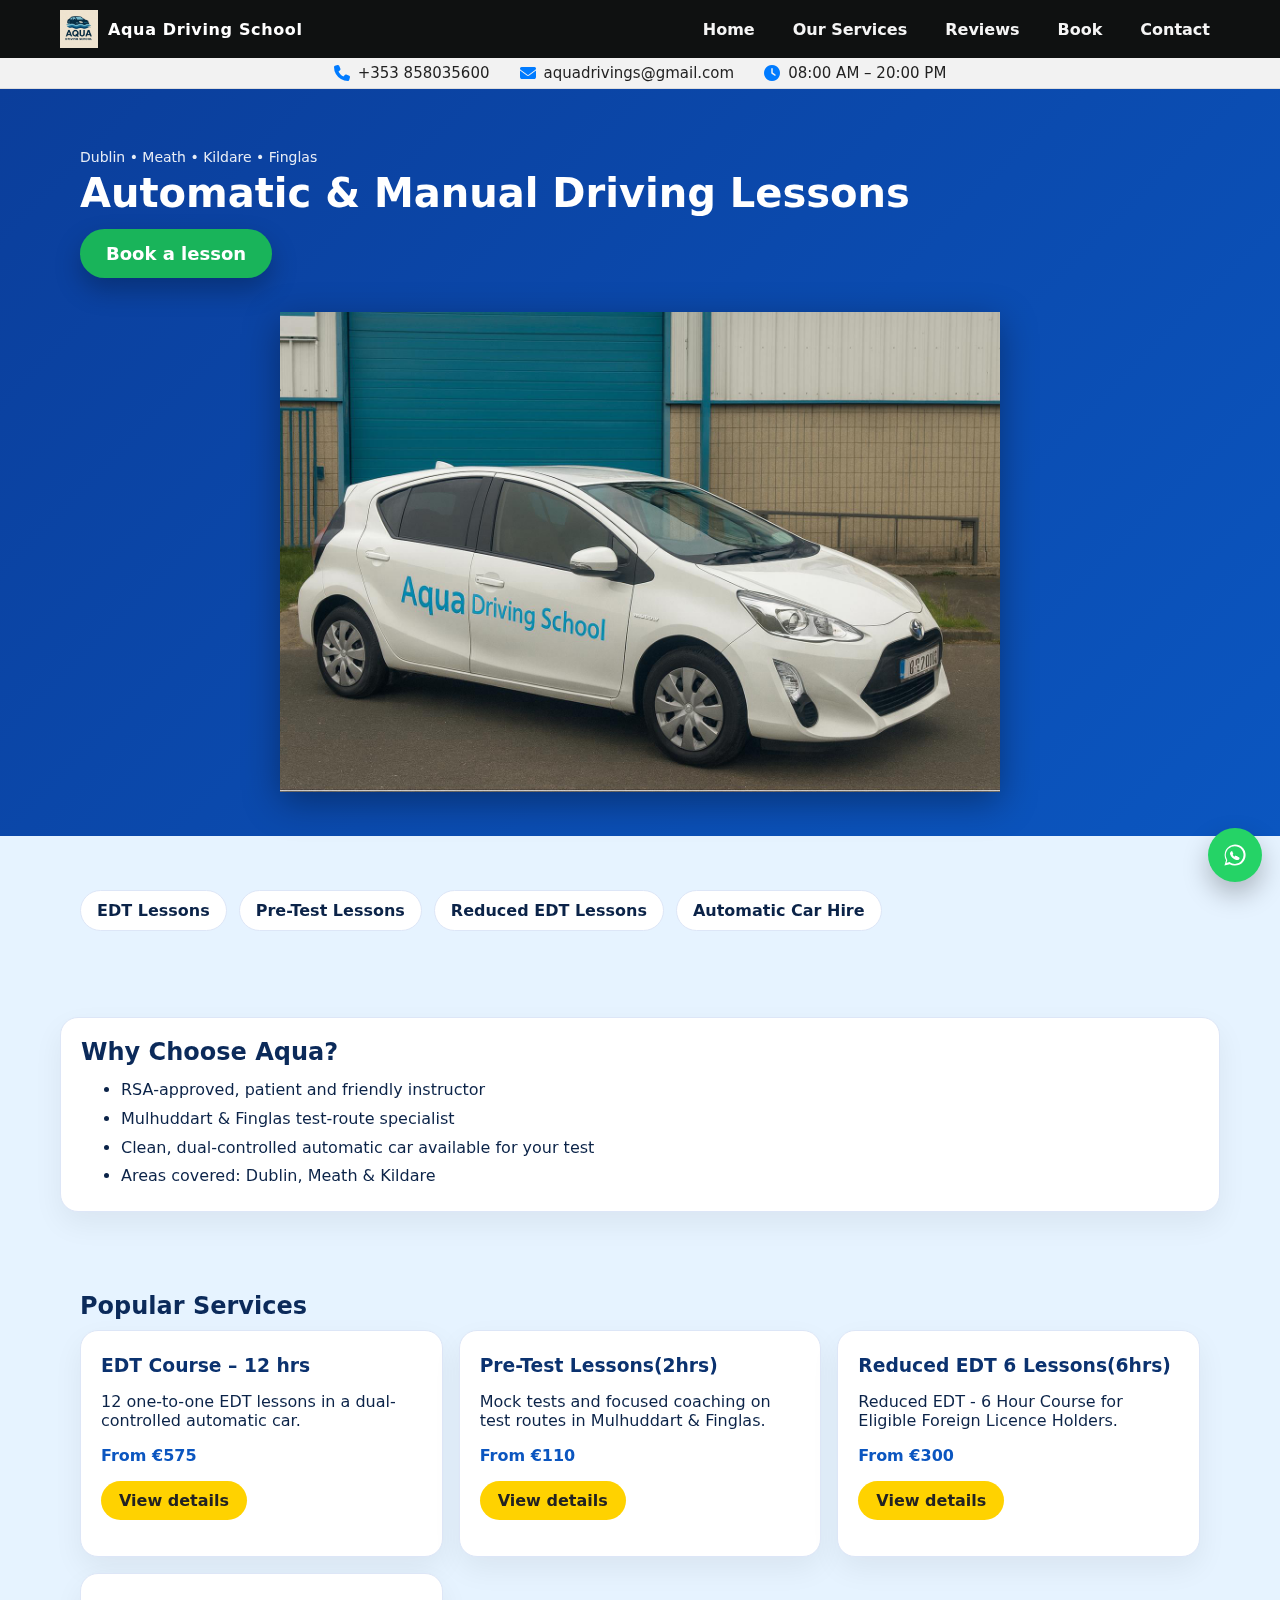
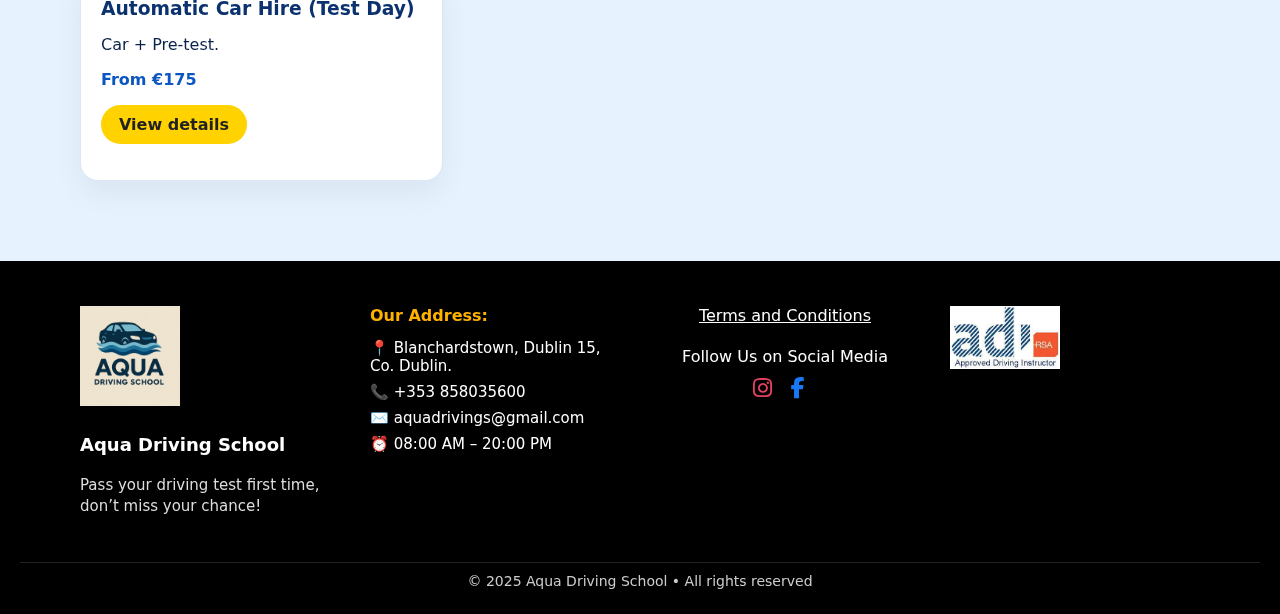
<file: index.html>
<!doctype html>
<html lang="en">
<head>
  <meta charset="utf-8">
  <meta name="viewport" content="width=device-width,initial-scale=1">
  <title>Aqua Driving School | Dublin, Finglas, Meath & Kildare</title>
  <meta name="description" content="EDT, Pre-Test and Automatic Car Hire. Areas covered: Dublin, Meath & Kildare. WhatsApp 085 803 5600.">
  <link rel="stylesheet" href="styles.css">
  <link rel="stylesheet" href="https://cdnjs.cloudflare.com/ajax/libs/font-awesome/6.5.0/css/all.min.css">
</head>
<body>

<header class="site-header">
  <div class="container navbar">
    <a class="brand" href="index.html">
      <img src="logo.png" alt="Aqua logo">
      <span>Aqua Driving School</span>
    </a>

    <!-- ✅ FIXED MENU BUTTON (removed onclick) -->
    <button class="menu-btn" type="button" aria-label="Open menu" aria-expanded="false">
      Menu ☰
    </button>

    <nav class="nav" aria-label="Main navigation">
      <a href="index.html">Home</a>
      <a href="services.html">Our Services</a>
      <a href="reviews.html">Reviews</a>
      <a href="book.html">Book</a>
      <a href="contact.html">Contact</a>
    </nav>
  </div>
</header>

<!-- ✅ CONTACT INFO BAR (add here, under header) -->
<div class="top-contact-bar">
  <div class="container contact-bar-content">
    <div class="contact-item">
      <i class="fa-solid fa-phone"></i>
      <a href="tel:+353834888036">+353 858035600</a>
    </div>
    <div class="contact-item">
      <i class="fa-solid fa-envelope"></i>
      <a href="mailto:info@how2drive.ie">aquadrivings@gmail.com</a>
    </div>
    <div class="contact-item">
      <i class="fa-solid fa-clock"></i>
      <span>08:00 AM – 20:00 PM</span>
    </div>
  </div>
</div>

<section class="hero">
  <div class="container hero-main">
    <div class="hero-text">
      <div class="hero-tag">Dublin • Meath • Kildare • Finglas</div>
      <h1>Automatic & Manual Driving Lessons</h1>

      <div class="hero-actions">
        <a class="btn-book-big" href="book.html">Book a lesson</a>
      </div>
    </div>
    <div class="hero-car">
      <img src="car-hero.png" alt="Aqua automatic car">
    </div>
  </div>
</section>

<section class="section">
  <div class="container">
    <div class="chips">
      <a class="chip" href="services.html#edt">EDT Lessons</a>
      <a class="chip" href="services.html#pretest">Pre-Test Lessons</a>
      <a class="chip" href="services.html#carhire">Reduced EDT Lessons</a>
      <a class="chip" href="services.html#carhire">Automatic Car Hire</a>
    </div>
  </div>
</section>

<section class="section">
  <div class="container card">
    <h2>Why Choose Aqua?</h2>
    <ul class="list">
      <li>RSA-approved, patient and friendly instructor</li>
      <li>Mulhuddart & Finglas test-route specialist</li>
      <li>Clean, dual-controlled automatic car available for your test</li>
      <li>Areas covered: Dublin, Meath & Kildare</li>
    </ul>
  </div>
</section>

<section class="section">
  <div class="container">
    <h2>Popular Services</h2>
    <div class="cards">
      <div class="card" id="home-edt">
        <h3>EDT Course – 12 hrs</h3>
        <p>12 one-to-one EDT lessons in a dual-controlled automatic car.</p>
        <p class="price">From €575</p>
        <p><a class="btn-yellow" href="services.html#edt">View details</a></p>
      </div>

      <div class="card">
        <h3>Pre-Test Lessons(2hrs)</h3>
        <p>Mock tests and focused coaching on test routes in Mulhuddart & Finglas.</p>
        <p class="price">From €110</p>
        <p><a class="btn-yellow" href="services.html#pretest">View details</a></p>
      </div>

      <div class="card">
        <h3>Reduced EDT 6 Lessons(6hrs)</h3>
        <p>Reduced EDT - 6 Hour Course for Eligible Foreign Licence Holders.</p>
        <p class="price">From €300</p>
        <p><a class="btn-yellow" href="services.html#pretest">View details</a></p>
      </div>

      <div class="card">
        <h3>Automatic Car Hire (Test Day)</h3>
        <p>Car + Pre-test.</p>
        <p class="price">From €175</p>
        <p><a class="btn-yellow" href="services.html#carhire">View details</a></p>
      </div>
    </div>
  </div>
</section>

<!-- ✅ FIXED MENU SCRIPT (more reliable on mobile) -->
<script>
  const btn = document.querySelector('.menu-btn');
  const nav = document.querySelector('.nav');

  if (btn && nav) {
    btn.addEventListener('click', () => {
      nav.classList.toggle('show');
      btn.setAttribute('aria-expanded', nav.classList.contains('show') ? 'true' : 'false');
    });

    // close menu after clicking a link (mobile friendly)
    nav.querySelectorAll('a').forEach(a => {
      a.addEventListener('click', () => {
        nav.classList.remove('show');
        btn.setAttribute('aria-expanded', 'false');
      });
    });
  }
</script>

<!-- FOOTER -->
<footer class="site-footer">
  <div class="container footer-columns">

    <div class="footer-column footer-left">
      <img src="logo.png" alt="Aqua Driving School" class="footer-logo">
      <p class="footer-school">Aqua Driving School</p>
      <p class="footer-tagline">Pass your driving test first time,<br>don’t miss your chance!</p>
    </div>

    <div class="footer-column footer-address">
      <h4>Our Address:</h4>
      <p>📍 Blanchardstown, Dublin 15, Co. Dublin.</p>
      <p>📞 +353 858035600</p>
      <p>✉️ aquadrivings@gmail.com</p>
      <p>⏰ 08:00 AM – 20:00 PM</p>
    </div>

    <div class="footer-column footer-terms">
      <a href="terms.html" class="footer-link">Terms and Conditions</a>
      <p class="social-title">Follow Us on Social Media</p>
      <div class="footer-social">
        <a href="https://www.instagram.com/aquadrivingschoolireland?igsh=YjZhMmlreXR5eGl6" target="_blank" rel="noopener">
          <i class="fa-brands fa-instagram"></i>
        </a>
        <a href="https://www.facebook.com" target="_blank" rel="noopener">
          <i class="fa-brands fa-facebook-f"></i>
        </a>
      </div>
    </div>

    <div class="footer-column footer-rsa">
      <img src="rsa-logo.png" alt="ADI / RSA Approved" class="footer-rsa-logo">
    </div>

  </div>

  <div class="footer-bottom">
    © 2025 Aqua Driving School • All rights reserved
  </div>
</footer>
<a class="whatsapp"
   href="https://wa.me/353858035600?text=Hi%20Aqua%20Driving%20School%2C%20I%27d%20like%20to%20book%20a%20lesson">
  <svg viewBox="0 0 32 32">
    <path d="M19.1 17.7c-.3-.2-1.7-.8-1.9-.9-.3-.1-.5-.2-.7.2s-.8.9-1 .9-.5 0-1-.5-1-1.1-1.1-1.3-.2-.5 0-.7.3-.4.4-.6c.1-.2.1-.3 0-.5s-.7-1.7-.9-2.3-.5-.5-.7-.5h-.6c-.2 0-.5.1-.8.4s-1 1-1 2.4 1 2.7 1.2 2.9c.1.2 2 3.1 4.9 4.3.7.3 1.3.5 1.7.6.7.2 1.3.2 1.8.1.6-.1 1.7-.7 2-1.3.2-.6.2-1.2.2-1.3s-.2-.2-.5-.4zM16 3a13 13 0 0 0-11 19.6L3 29l6.6-1.7A13 13 0 1 0 16 3zm0 24c-2.3 0-4.5-.7-6.3-2l-.5-.3-3.7 1 1-3.6-.4-.6A10.9 10.9 0 1 1 16 27z"/>
  </svg>
</a>

</body>
</html>
</file>
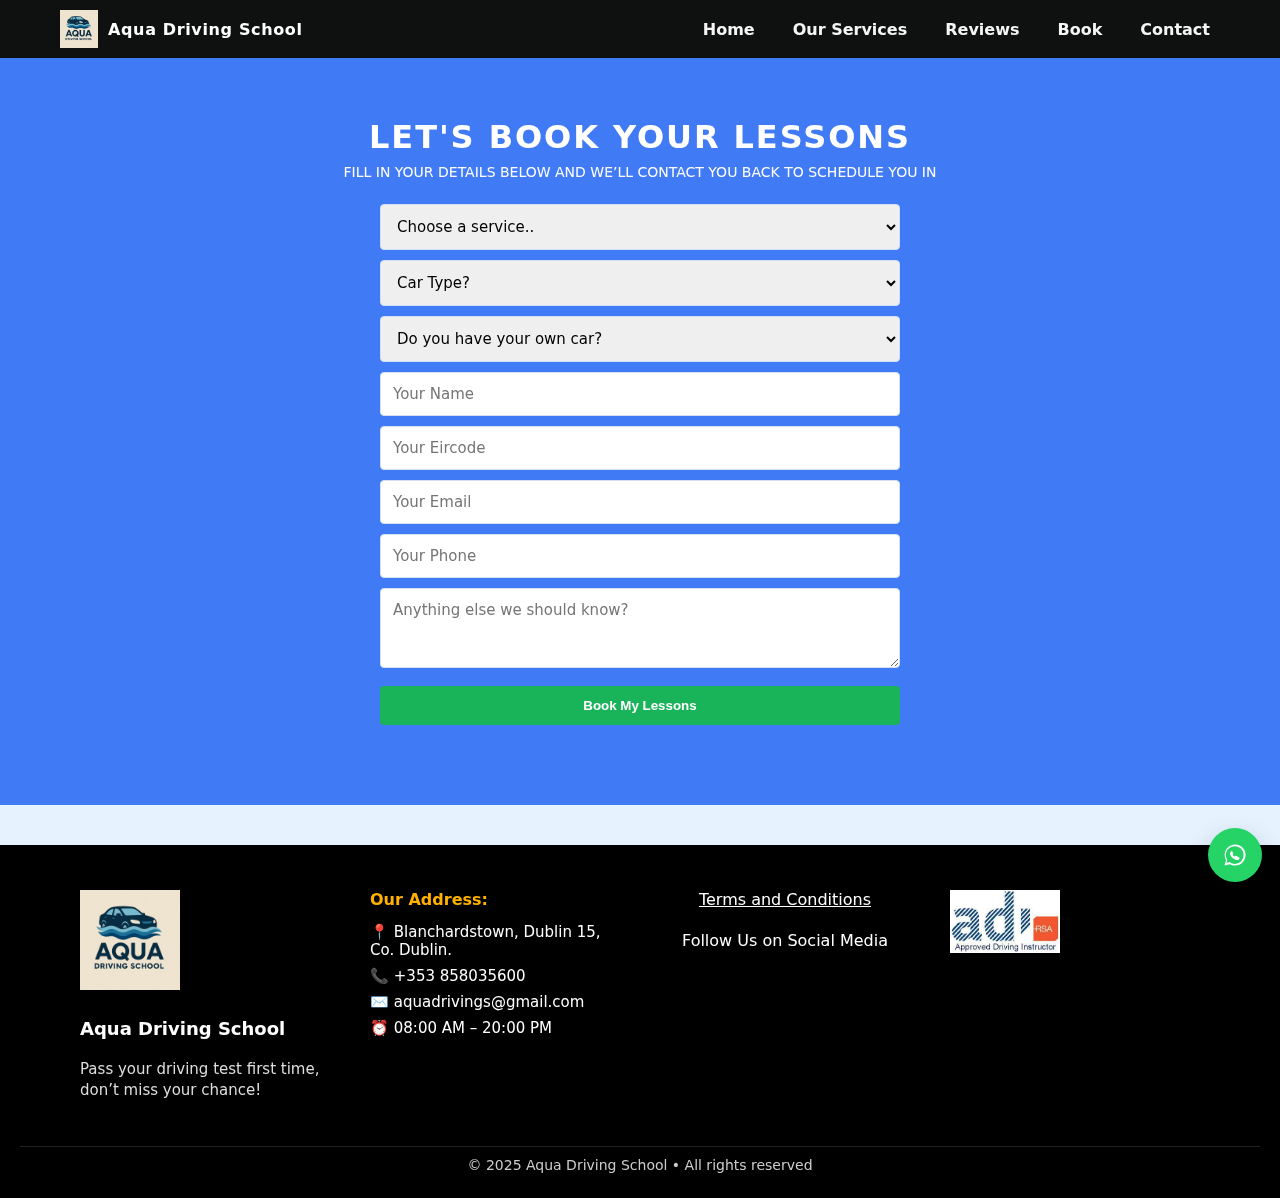
<file: book.html>
<!doctype html>
<html lang="en">
<head>
  <meta charset="utf-8">
  <meta name="viewport" content="width=device-width,initial-scale=1">
  <title>Book Your Lessons | Aqua Driving School</title>
  <link rel="stylesheet" href="styles.css">
</head>
<body>

<header class="site-header">
  <div class="container navbar">
    <a class="brand" href="index.html">
      <img src="logo.png" alt="Aqua logo">
      <span>Aqua Driving School</span>
    </a>

    <!-- ✅ Clean button (NO inline onclick) -->
    <button class="menu-btn">Menu ☰</button>

    <nav class="nav">
      <a href="index.html">Home</a>
      <a href="services.html">Our Services</a>
      <a href="reviews.html">Reviews</a>
      <a href="book.html">Book</a>
      <a href="contact.html">Contact</a>
    </nav>
  </div>
</header>

<section class="book-orange">
  <div class="container">
    <h1>LET'S BOOK YOUR LESSONS</h1>
    <p class="book-subtitle">
      FILL IN YOUR DETAILS BELOW AND WE’LL CONTACT YOU BACK TO SCHEDULE YOU IN
    </p>

    <div class="book-form-wrapper">

      <!-- ✅ Formspree connected -->
      <form action="https://formspree.io/f/xykkywaa" method="POST">
        <input type="hidden" name="_redirect" value="https://aquadrivingschool.ie/thank-you.html">

        <label>
          <select name="service" required>
            <option value="">Choose a service..</option>
            <option>EDT Lessons</option>
            <option>Pre-Test Lessons</option>
            <option>Automatic Car Hire for Test</option>
            <option>Refresher Lessons</option>
            <option>Other Service</option>
          </select>
        </label>

        <label>
          <select name="car_type">
            <option value="">Car Type?</option>
            <option>Automatic Car</option>
            <option>Manual Car</option>
            <option>Own Car</option>
          </select>
        </label>

        <label>
          <select name="own_car">
            <option value="">Do you have your own car?</option>
            <option>No</option>
            <option>Yes</option>
          </select>
        </label>

        <label>
          <input type="text" name="name" placeholder="Your Name" required>
        </label>

        <label>
          <input type="text" name="eircode" placeholder="Your Eircode">
        </label>

        <label>
          <input type="email" name="email" placeholder="Your Email" required>
        </label>

        <label>
          <input type="text" name="phone" placeholder="Your Phone" required>
        </label>

        <label>
          <textarea name="message" rows="3" placeholder="Anything else we should know?"></textarea>
        </label>

        <button type="submit" class="book-submit">
          Book My Lessons
        </button>
      </form>

    </div>
  </div>
</section>

<!-- ✅ Mobile menu script -->
<script>
  const btn = document.querySelector('.menu-btn');
  const nav = document.querySelector('.nav');

  if (btn && nav) {
    btn.addEventListener('click', () => {
      nav.classList.toggle('show');
    });
  }
</script>

<!-- FOOTER -->
<footer class="site-footer">
  <div class="container footer-columns">

    <div class="footer-column footer-left">
      <img src="logo.png" alt="Aqua Driving School" class="footer-logo">
      <p class="footer-school">Aqua Driving School</p>
      <p class="footer-tagline">
        Pass your driving test first time,<br>don’t miss your chance!
      </p>
    </div>

    <div class="footer-column footer-address">
      <h4>Our Address:</h4>
      <p>📍 Blanchardstown, Dublin 15, Co. Dublin.</p>
      <p>📞 +353 858035600</p>
      <p>✉️ aquadrivings@gmail.com</p>
      <p>⏰ 08:00 AM – 20:00 PM</p>
    </div>

    <div class="footer-column footer-terms">
      <a href="terms.html" class="footer-link">Terms and Conditions</a>
      <p class="social-title">Follow Us on Social Media</p>
      <div class="footer-social">
        <a href="https://www.instagram.com/aquadrivingschoolireland?igsh=YjZhMmlreXR5eGl6" target="_blank">
          <i class="fa-brands fa-instagram"></i>
        </a>
        <a href="https://www.facebook.com" target="_blank">
          <i class="fa-brands fa-facebook-f"></i>
        </a>
      </div>
    </div>

    <div class="footer-column footer-rsa">
      <img src="rsa-logo.png" alt="ADI / RSA Approved" class="footer-rsa-logo">
    </div>

  </div>

  <div class="footer-bottom">
    © 2025 Aqua Driving School • All rights reserved
  </div>
</footer>

<!-- WhatsApp Floating Button -->
<a class="whatsapp"
   href="https://wa.me/353858035600?text=Hi%20Aqua%20Driving%20School%2C%20I%27d%20like%20to%20book%20a%20lesson">
  <svg viewBox="0 0 32 32">
    <path d="M19.1 17.7c-.3-.2-1.7-.8-1.9-.9-.3-.1-.5-.2-.7.2s-.8.9-1 .9-.5 0-1-.5-1-1.1-1.1-1.3-.2-.5 0-.7.3-.4.4-.6c.1-.2.1-.3 0-.5s-.7-1.7-.9-2.3-.5-.5-.7-.5h-.6c-.2 0-.5.1-.8.4s-1 1-1 2.4 1 2.7 1.2 2.9c.1.2 2 3.1 4.9 4.3.7.3 1.3.5 1.7.6.7.2 1.3.2 1.8.1.6-.1 1.7-.7 2-1.3.2-.6.2-1.2.2-1.3s-.2-.2-.5-.4zM16 3a13 13 0 0 0-11 19.6L3 29l6.6-1.7A13 13 0 1 0 16 3zm0 24c-2.3 0-4.5-.7-6.3-2l-.5-.3-3.7 1 1-3.6-.4-.6A10.9 10.9 0 1 1 16 27z"/>
  </svg>
</a>

</body>
</html>
</file>
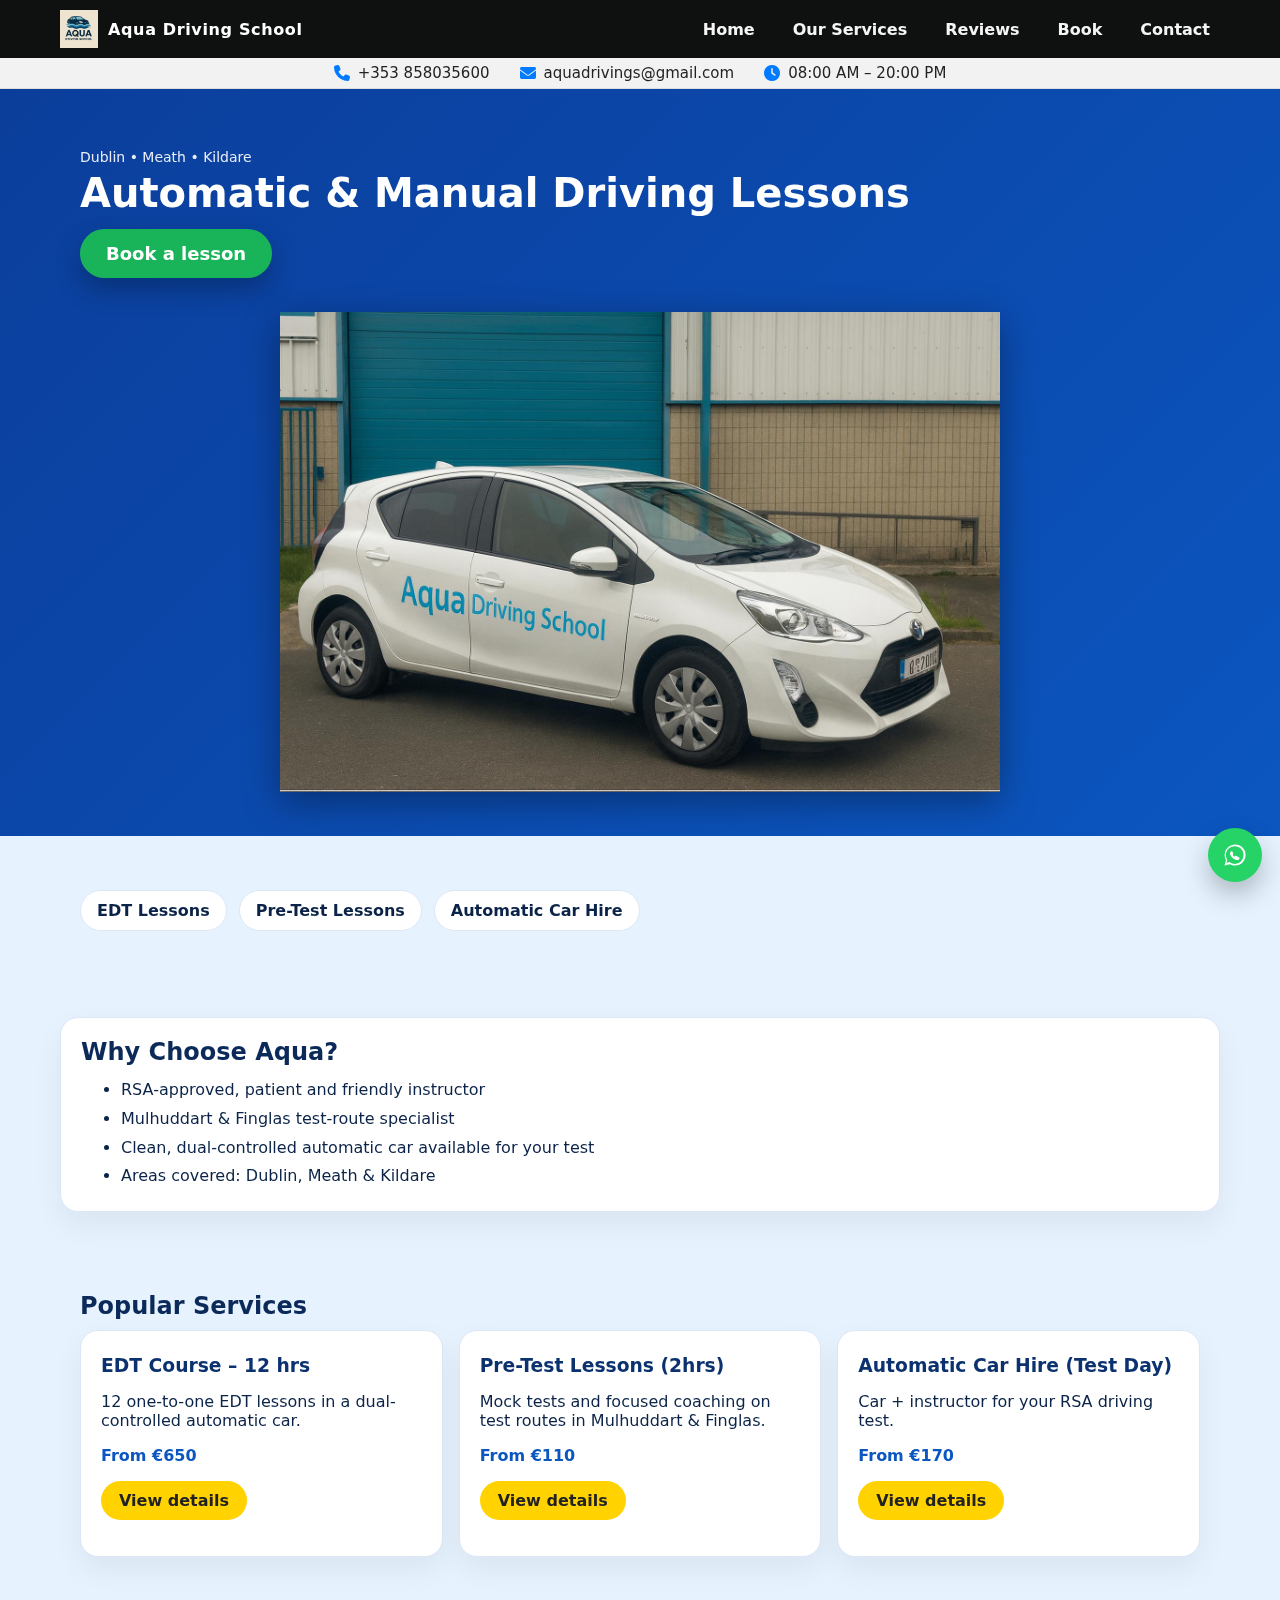
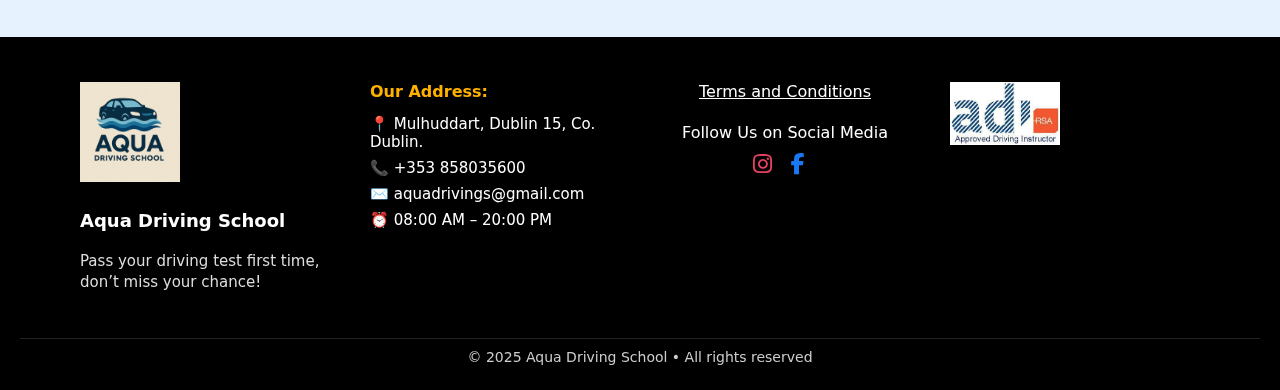
<file: contact.html>
<!doctype html>
<html lang="en">
<head>
  <meta charset="utf-8">
  <meta name="viewport" content="width=device-width,initial-scale=1">
  <title>Aqua Driving School | Dublin, Meath & Kildare</title>
  <meta name="description" content="EDT, Pre-Test and Automatic Car Hire. Areas covered: Dublin, Meath & Kildare. WhatsApp 085 803 5600.">
  <link rel="stylesheet" href="styles.css">
  <link rel="stylesheet" href="https://cdnjs.cloudflare.com/ajax/libs/font-awesome/6.5.0/css/all.min.css">
</head>
<body>

<!-- HEADER -->
<header class="site-header">
  <div class="container navbar">
    <a class="brand" href="index.html">
      <img src="logo.png" alt="Aqua logo">
      <span>Aqua Driving School</span>
    </a>

    <!-- ✅ FIXED MENU BUTTON -->
    <button class="menu-btn" type="button">Menu ☰</button>

    <nav class="nav">
      <a href="index.html">Home</a>
      <a href="services.html">Our Services</a>
      <a href="reviews.html">Reviews</a>
      <a href="book.html">Book</a>
      <a href="contact.html">Contact</a>
    </nav>
  </div>
</header>

<!-- CONTACT INFO BAR -->
<div class="top-contact-bar">
  <div class="container contact-bar-content">
    <div class="contact-item">
      <i class="fa-solid fa-phone"></i>
      <a href="tel:+353858035600">+353 858035600</a>
    </div>
    <div class="contact-item">
      <i class="fa-solid fa-envelope"></i>
      <a href="mailto:aquadrivings@gmail.com">aquadrivings@gmail.com</a>
    </div>
    <div class="contact-item">
      <i class="fa-solid fa-clock"></i>
      <span>08:00 AM – 20:00 PM</span>
    </div>
  </div>
</div>

<!-- HERO -->
<section class="hero">
  <div class="container hero-main">
    <div class="hero-text">
      <div class="hero-tag">Dublin • Meath • Kildare</div>
      <h1>Automatic & Manual Driving Lessons</h1>

      <div class="hero-actions">
        <a class="btn-book-big" href="book.html">Book a lesson</a>
      </div>
    </div>

    <div class="hero-car">
      <img src="car-hero.png" alt="Aqua automatic car">
    </div>
  </div>
</section>

<!-- QUICK LINKS -->
<section class="section">
  <div class="container">
    <div class="chips">
      <a class="chip" href="services.html#edt">EDT Lessons</a>
      <a class="chip" href="services.html#pretest">Pre-Test Lessons</a>
      <a class="chip" href="services.html#carhire">Automatic Car Hire</a>
    </div>
  </div>
</section>

<!-- WHY CHOOSE -->
<section class="section">
  <div class="container card">
    <h2>Why Choose Aqua?</h2>
    <ul class="list">
      <li>RSA-approved, patient and friendly instructor</li>
      <li>Mulhuddart & Finglas test-route specialist</li>
      <li>Clean, dual-controlled automatic car available for your test</li>
      <li>Areas covered: Dublin, Meath & Kildare</li>
    </ul>
  </div>
</section>

<!-- POPULAR SERVICES -->
<section class="section">
  <div class="container">
    <h2>Popular Services</h2>
    <div class="cards">

      <div class="card" id="home-edt">
        <h3>EDT Course – 12 hrs</h3>
        <p>12 one-to-one EDT lessons in a dual-controlled automatic car.</p>
        <p class="price">From €650</p>
        <p><a class="btn-yellow" href="services.html#edt">View details</a></p>
      </div>

      <div class="card">
        <h3>Pre-Test Lessons (2hrs)</h3>
        <p>Mock tests and focused coaching on test routes in Mulhuddart & Finglas.</p>
        <p class="price">From €110</p>
        <p><a class="btn-yellow" href="services.html#pretest">View details</a></p>
      </div>

      <div class="card">
        <h3>Automatic Car Hire (Test Day)</h3>
        <p>Car + instructor for your RSA driving test.</p>
        <p class="price">From €170</p>
        <p><a class="btn-yellow" href="services.html#carhire">View details</a></p>
      </div>

    </div>
  </div>
</section>

<!-- ✅ FIXED SCRIPT -->
<script>
  const btn = document.querySelector('.menu-btn');
  const nav = document.querySelector('.nav');

  if (btn && nav) {
    btn.addEventListener('click', () => {
      nav.classList.toggle('show');
    });
  }
</script>

<!-- FOOTER -->
<footer class="site-footer">
  <div class="container footer-columns">

    <div class="footer-column footer-left">
      <img src="logo.png" alt="Aqua Driving School" class="footer-logo">
      <p class="footer-school">Aqua Driving School</p>
      <p class="footer-tagline">Pass your driving test first time,<br>don’t miss your chance!</p>
    </div>

    <div class="footer-column footer-address">
      <h4>Our Address:</h4>
      <p>📍 Mulhuddart, Dublin 15, Co. Dublin.</p>
      <p>📞 +353 858035600</p>
      <p>✉️ aquadrivings@gmail.com</p>
      <p>⏰ 08:00 AM – 20:00 PM</p>
    </div>

    <div class="footer-column footer-terms">
      <a href="terms.html" class="footer-link">Terms and Conditions</a>
      <p class="social-title">Follow Us on Social Media</p>
      <div class="footer-social">
        <a href="https://www.instagram.com/aquadrivingschoolireland" target="_blank">
          <i class="fa-brands fa-instagram"></i>
        </a>
        <a href="https://www.facebook.com" target="_blank">
          <i class="fa-brands fa-facebook-f"></i>
        </a>
      </div>
    </div>

    <div class="footer-column footer-rsa">
      <img src="rsa-logo.png" alt="ADI / RSA Approved" class="footer-rsa-logo">
    </div>

  </div>

  <div class="footer-bottom">
    © 2025 Aqua Driving School • All rights reserved
  </div>
</footer>

<!-- WHATSAPP BUTTON -->
<a class="whatsapp"
   href="https://wa.me/353858035600?text=Hi%20Aqua%20Driving%20School%2C%20I%27d%20like%20to%20book%20a%20lesson">
  <svg viewBox="0 0 32 32">
    <path d="M19.1 17.7c-.3-.2-1.7-.8-1.9-.9-.3-.1-.5-.2-.7.2s-.8.9-1 .9-.5 0-1-.5-1-1.1-1.1-1.3-.2-.5 0-.7.3-.4.4-.6c.1-.2.1-.3 0-.5s-.7-1.7-.9-2.3-.5-.5-.7-.5h-.6c-.2 0-.5.1-.8.4s-1 1-1 2.4 1 2.7 1.2 2.9c.1.2 2 3.1 4.9 4.3.7.3 1.3.5 1.7.6.7.2 1.3.2 1.8.1.6-.1 1.7-.7 2-1.3.2-.6.2-1.2.2-1.3s-.2-.2-.5-.4zM16 3a13 13 0 0 0-11 19.6L3 29l6.6-1.7A13 13 0 1 0 16 3zm0 24c-2.3 0-4.5-.7-6.3-2l-.5-.3-3.7 1 1-3.6-.4-.6A10.9 10.9 0 1 1 16 27z"/>
  </svg>
</a>

</body>
</html>
</file>
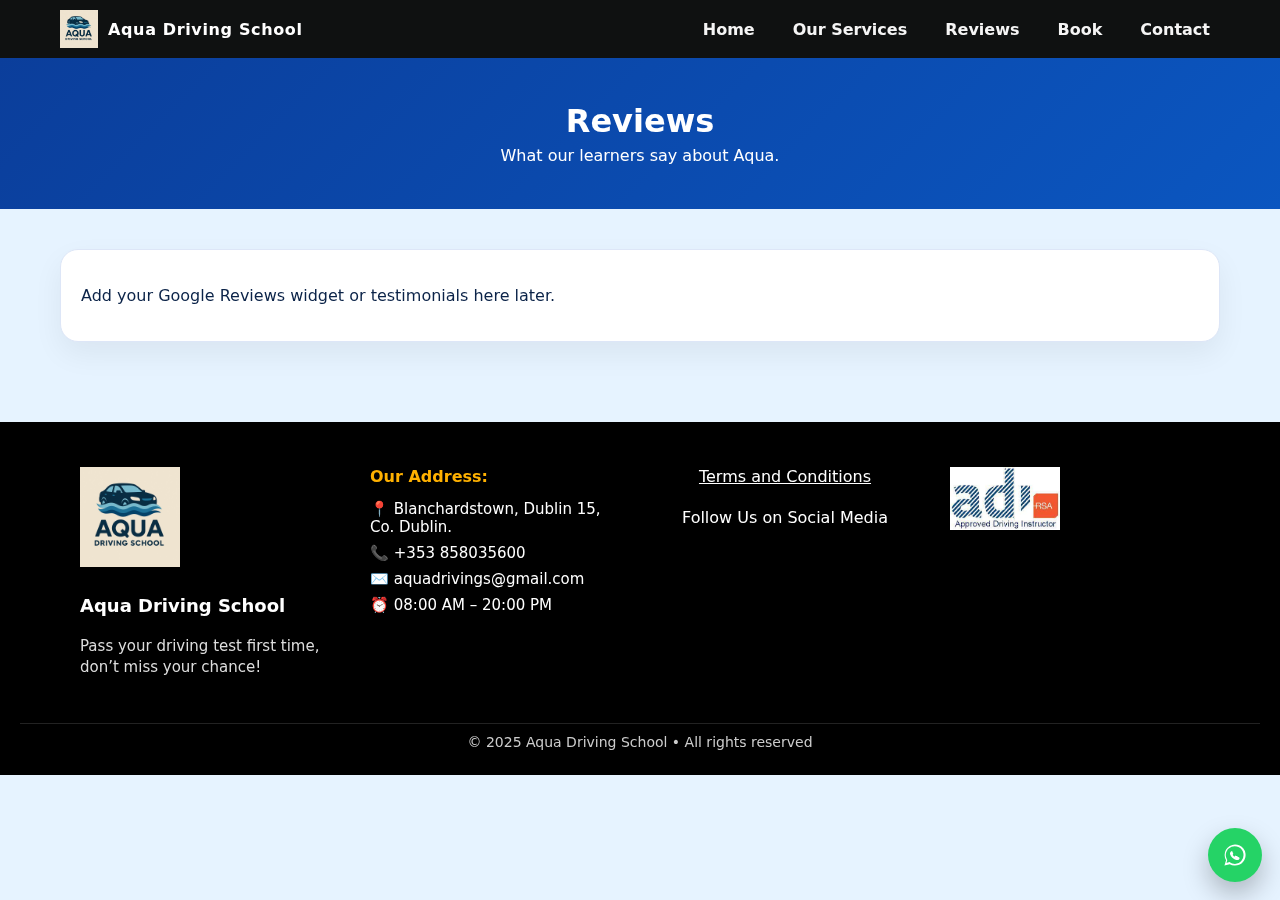
<file: reviews.html>
<!doctype html>
<html lang="en">
<head>
  <meta charset="utf-8">
  <meta name="viewport" content="width=device-width,initial-scale=1">
  <title>Reviews | Aqua Driving School</title>
  <link rel="stylesheet" href="styles.css">
</head>
<body>

<header class="site-header">
  <div class="container navbar">
    <a class="brand" href="index.html">
      <img src="logo.png" alt="Aqua logo">
      <span>Aqua Driving School</span>
    </a>
    <button class="menu-btn" onclick="document.querySelector('.nav').classList.toggle('show')">Menu ☰</button>
    <nav class="nav">
      <a href="index.html">Home</a>
      <a href="services.html">Our Services</a>
      <a href="reviews.html">Reviews</a>
      <a href="book.html">Book</a>
      <a href="contact.html">Contact</a>
    </nav>
  </div>
</header>

<section class="sub-hero">
  <div class="container">
    <h1>Reviews</h1>
    <p>What our learners say about Aqua.</p>
  </div>
</section>

<section class="section">
  <div class="container card">
    <!-- Elfsight Google Reviews | Untitled Google Reviews -->
    <script src="https://elfsightcdn.com/platform.js" async></script>
    <div class="elfsight-app-1e494456-bcac-4469-a3d0-88280dc3558c" data-elfsight-app-lazy></div>
    <p>Add your Google Reviews widget or testimonials here later.</p>
  </div>
</section>


<script>
document.querySelectorAll('.menu-btn').forEach(btn=>{
  btn.addEventListener('click', ()=>document.querySelector('.nav').classList.toggle('show'));
});
</script>
<!-- FOOTER -->
<footer class="site-footer">
  <div class="container footer-columns">

    <!-- 1️⃣ Aqua Logo + Tagline -->
    <div class="footer-column footer-left">
      <img src="logo.png" alt="Aqua Driving School" class="footer-logo">
      <p class="footer-school">Aqua Driving School</p>
      <p class="footer-tagline">Pass your driving test first time,<br>don’t miss your chance!</p>
    </div>

    <!-- 2️⃣ Address -->
    <div class="footer-column footer-address">
      <h4>Our Address:</h4>
      <p>📍 Blanchardstown, Dublin 15, Co. Dublin.</p>
      <p>📞 +353 858035600</p>
      <p>✉️ aquadrivings@gmail.com</p>
      <p>⏰ 08:00 AM – 20:00 PM</p>
    </div>

    <!-- 3️⃣ Terms + Social -->
    <div class="footer-column footer-terms">
      <a href="terms.html" class="footer-link">Terms and Conditions</a>
      <p class="social-title">Follow Us on Social Media</p>
      <div class="footer-social">
        <a href="https://www.instagram.com/aquadrivingschoolireland?igsh=YjZhMmlreXR5eGl6" target="_blank">
          <i class="fa-brands fa-instagram"></i>
        </a>
        <a href="https://www.facebook.com" target="_blank">
          <i class="fa-brands fa-facebook-f"></i>
        </a>
      </div>
    </div>

    <!-- 4️⃣ RSA / ADI Approved -->
    <div class="footer-column footer-rsa">
      <img src="rsa-logo.png" alt="ADI / RSA Approved" class="footer-rsa-logo">
    </div>

  </div>

  <div class="footer-bottom">
    © 2025 Aqua Driving School • All rights reserved
  </div>
</footer>

<!-- WhatsApp Floating Button -->
<a class="whatsapp"
   href="https://wa.me/353858035600?text=Hi%20Aqua%20Driving%20School%2C%20I%27d%20like%20to%20book%20a%20lesson">
  <svg viewBox="0 0 32 32">
    <path d="M19.1 17.7c-.3-.2-1.7-.8-1.9-.9-.3-.1-.5-.2-.7.2s-.8.9-1 .9-.5 0-1-.5-1-1.1-1.1-1.3-.2-.5 0-.7.3-.4.4-.6c.1-.2.1-.3 0-.5s-.7-1.7-.9-2.3-.5-.5-.7-.5h-.6c-.2 0-.5.1-.8.4s-1 1-1 2.4 1 2.7 1.2 2.9c.1.2 2 3.1 4.9 4.3.7.3 1.3.5 1.7.6.7.2 1.3.2 1.8.1.6-.1 1.7-.7 2-1.3.2-.6.2-1.2.2-1.3s-.2-.2-.5-.4zM16 3a13 13 0 0 0-11 19.6L3 29l6.6-1.7A13 13 0 1 0 16 3zm0 24c-2.3 0-4.5-.7-6.3-2l-.5-.3-3.7 1 1-3.6-.4-.6A10.9 10.9 0 1 1 16 27z"/>
  </svg>
</a>
</body>
</html>
</file>
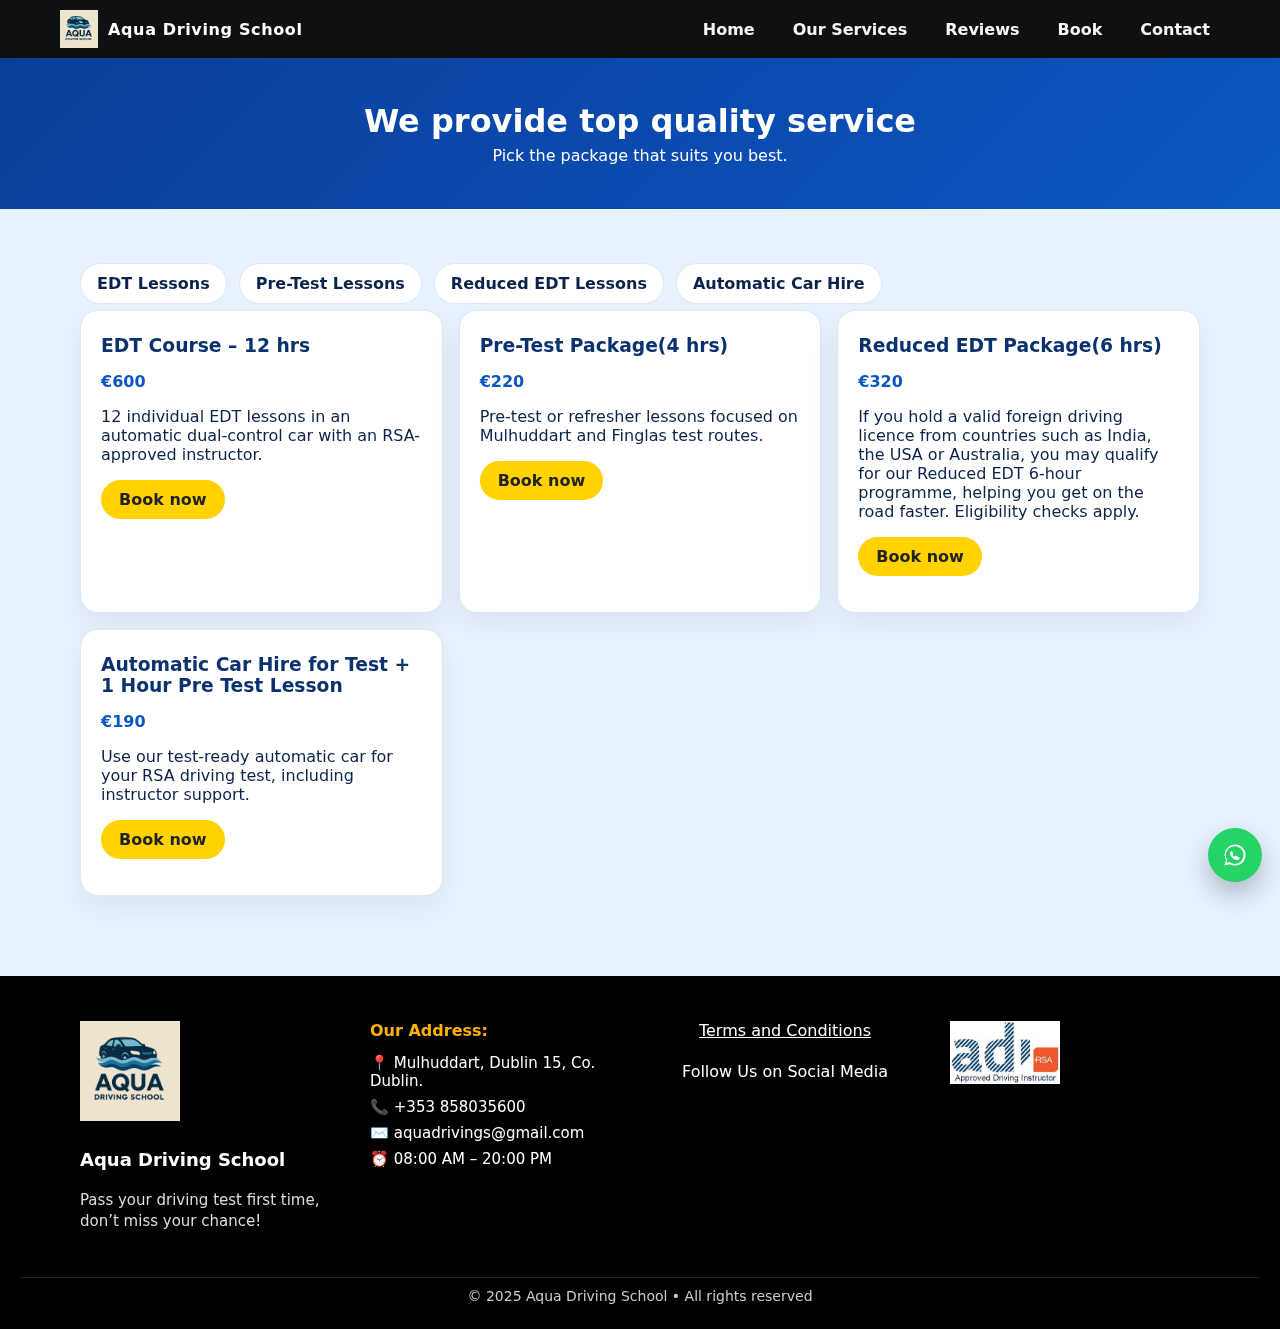
<file: services.html>
<!doctype html>
<html lang="en">
<head>
  <meta charset="utf-8">
  <meta name="viewport" content="width=device-width,initial-scale=1">
  <title>Our Services | Aqua Driving School</title>
  <link rel="stylesheet" href="styles.css">
</head>
<body>

<header class="site-header">
  <div class="container navbar">
    <a class="brand" href="index.html">
      <img src="logo.png" alt="Aqua logo">
      <span>Aqua Driving School</span>
    </a>
    <button class="menu-btn" onclick="document.querySelector('.nav').classList.toggle('show')">Menu ☰</button>
    <nav class="nav">
      <a href="index.html">Home</a>
      <a href="services.html">Our Services</a>
      <a href="reviews.html">Reviews</a>
      <a href="book.html">Book</a>
      <a href="contact.html">Contact</a>
    </nav>
  </div>
</header>

<section class="sub-hero">
  <div class="container">
    <h1>We provide top quality service</h1>
    <p>Pick the package that suits you best.</p>
  </div>
</section>

<section class="section">
  <div class="container">
    <div class="chips">
      <a class="chip" href="#edt">EDT Lessons</a>
      <a class="chip" href="#pretest">Pre-Test Lessons</a>
      <a class="chip" href="#reduced-edt">Reduced EDT Lessons</a>
      <a class="chip" href="#carhire">Automatic Car Hire</a>
    </div>

    <div class="cards">
      <div class="card" id="edt">
        <h3>EDT Course – 12 hrs</h3>
        <p class="price">€600</p>
        <p>12 individual EDT lessons in an automatic dual-control car with an RSA-approved instructor.</p>
        <p><a class="btn-yellow" href="book.html">Book now</a></p>
      </div>
      <div class="card" id="pretest">
        <h3>Pre-Test Package(4 hrs)</h3>
        <p class="price">€220</p>
        <p>Pre-test or refresher lessons focused on Mulhuddart and Finglas test routes.</p>
        <p><a class="btn-yellow" href="book.html">Book now</a></p>
      </div>
      <div class="card" id="reduced-edt">
        <h3>Reduced EDT Package(6 hrs)</h3>
        <p class="price">€320</p>
        <p>If you hold a valid foreign driving licence from countries such as India, the USA or Australia, you may qualify for our Reduced EDT 6-hour programme, helping you get on the road faster. Eligibility checks apply.</p>
        <p><a class="btn-yellow" href="book.html">Book now</a></p>
      </div>
      <div class="card" id="carhire">
        <h3>Automatic Car Hire for Test + 1 Hour Pre Test Lesson</h3>
        <p class="price">€190</p>
        <p>Use our test-ready automatic car for your RSA driving test, including instructor support.</p>
        <p><a class="btn-yellow" href="book.html">Book now</a></p>
      </div>
    </div>
  </div>
</section>



<script>
document.querySelectorAll('.menu-btn').forEach(btn=>{
  btn.addEventListener('click', ()=>document.querySelector('.nav').classList.toggle('show'));
});
</script>
<!-- FOOTER -->
<footer class="site-footer">
  <div class="container footer-columns">

    <!-- 1️⃣ Aqua Logo + Tagline -->
    <div class="footer-column footer-left">
      <img src="logo.png" alt="Aqua Driving School" class="footer-logo">
      <p class="footer-school">Aqua Driving School</p>
      <p class="footer-tagline">Pass your driving test first time,<br>don’t miss your chance!</p>
    </div>

    <!-- 2️⃣ Address -->
    <div class="footer-column footer-address">
      <h4>Our Address:</h4>
      <p>📍 Mulhuddart, Dublin 15, Co. Dublin.</p>
      <p>📞 +353 858035600</p>
      <p>✉️ aquadrivings@gmail.com</p>
      <p>⏰ 08:00 AM – 20:00 PM</p>
    </div>

    <!-- 3️⃣ Terms + Social -->
    <div class="footer-column footer-terms">
      <a href="terms.html" class="footer-link">Terms and Conditions</a>
      <p class="social-title">Follow Us on Social Media</p>
      <div class="footer-social">
        <a href="https://www.instagram.com/aquadrivingschoolireland?igsh=YjZhMmlreXR5eGl6" target="_blank">
          <i class="fa-brands fa-instagram"></i>
        </a>
        <a href="https://www.facebook.com" target="_blank">
          <i class="fa-brands fa-facebook-f"></i>
        </a>
      </div>
    </div>

    <!-- 4️⃣ RSA / ADI Approved -->
    <div class="footer-column footer-rsa">
      <img src="rsa-logo.png" alt="ADI / RSA Approved" class="footer-rsa-logo">
    </div>

  </div>

  <div class="footer-bottom">
    © 2025 Aqua Driving School • All rights reserved
  </div>
</footer>

<!-- WhatsApp Floating Button -->
<a class="whatsapp"
   href="https://wa.me/353858035600?text=Hi%20Aqua%20Driving%20School%2C%20I%27d%20like%20to%20book%20a%20lesson">
  <svg viewBox="0 0 32 32">
    <path d="M19.1 17.7c-.3-.2-1.7-.8-1.9-.9-.3-.1-.5-.2-.7.2s-.8.9-1 .9-.5 0-1-.5-1-1.1-1.1-1.3-.2-.5 0-.7.3-.4.4-.6c.1-.2.1-.3 0-.5s-.7-1.7-.9-2.3-.5-.5-.7-.5h-.6c-.2 0-.5.1-.8.4s-1 1-1 2.4 1 2.7 1.2 2.9c.1.2 2 3.1 4.9 4.3.7.3 1.3.5 1.7.6.7.2 1.3.2 1.8.1.6-.1 1.7-.7 2-1.3.2-.6.2-1.2.2-1.3s-.2-.2-.5-.4zM16 3a13 13 0 0 0-11 19.6L3 29l6.6-1.7A13 13 0 1 0 16 3zm0 24c-2.3 0-4.5-.7-6.3-2l-.5-.3-3.7 1 1-3.6-.4-.6A10.9 10.9 0 1 1 16 27z"/>
  </svg>
</a>
</body>
</html>
</file>
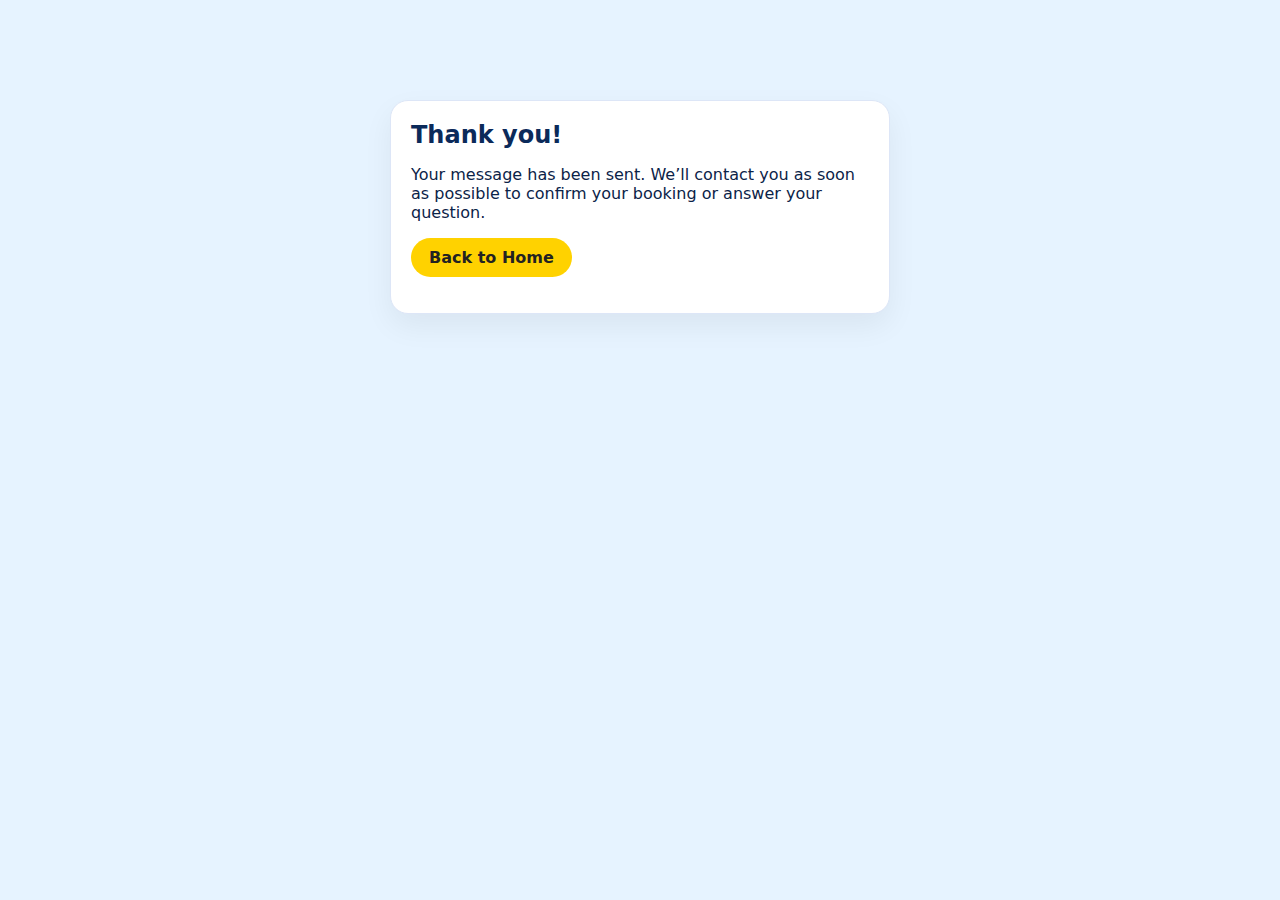
<file: success.html>
<!doctype html>
<html lang="en">
<head>
  <meta charset="utf-8">
  <meta name="viewport" content="width=device-width,initial-scale=1">
  <title>Thank You | Aqua Driving School</title>
  <link rel="stylesheet" href="styles.css">
</head>
<body>

<section class="section">
  <div class="container card" style="max-width:500px;margin-top:60px;">
    <h2>Thank you!</h2>
    <p>Your message has been sent. We’ll contact you as soon as possible to confirm your booking or answer your question.</p>
    <p><a class="btn-yellow" href="index.html">Back to Home</a></p>
  </div>
</section>

</body>
</html>
</file>
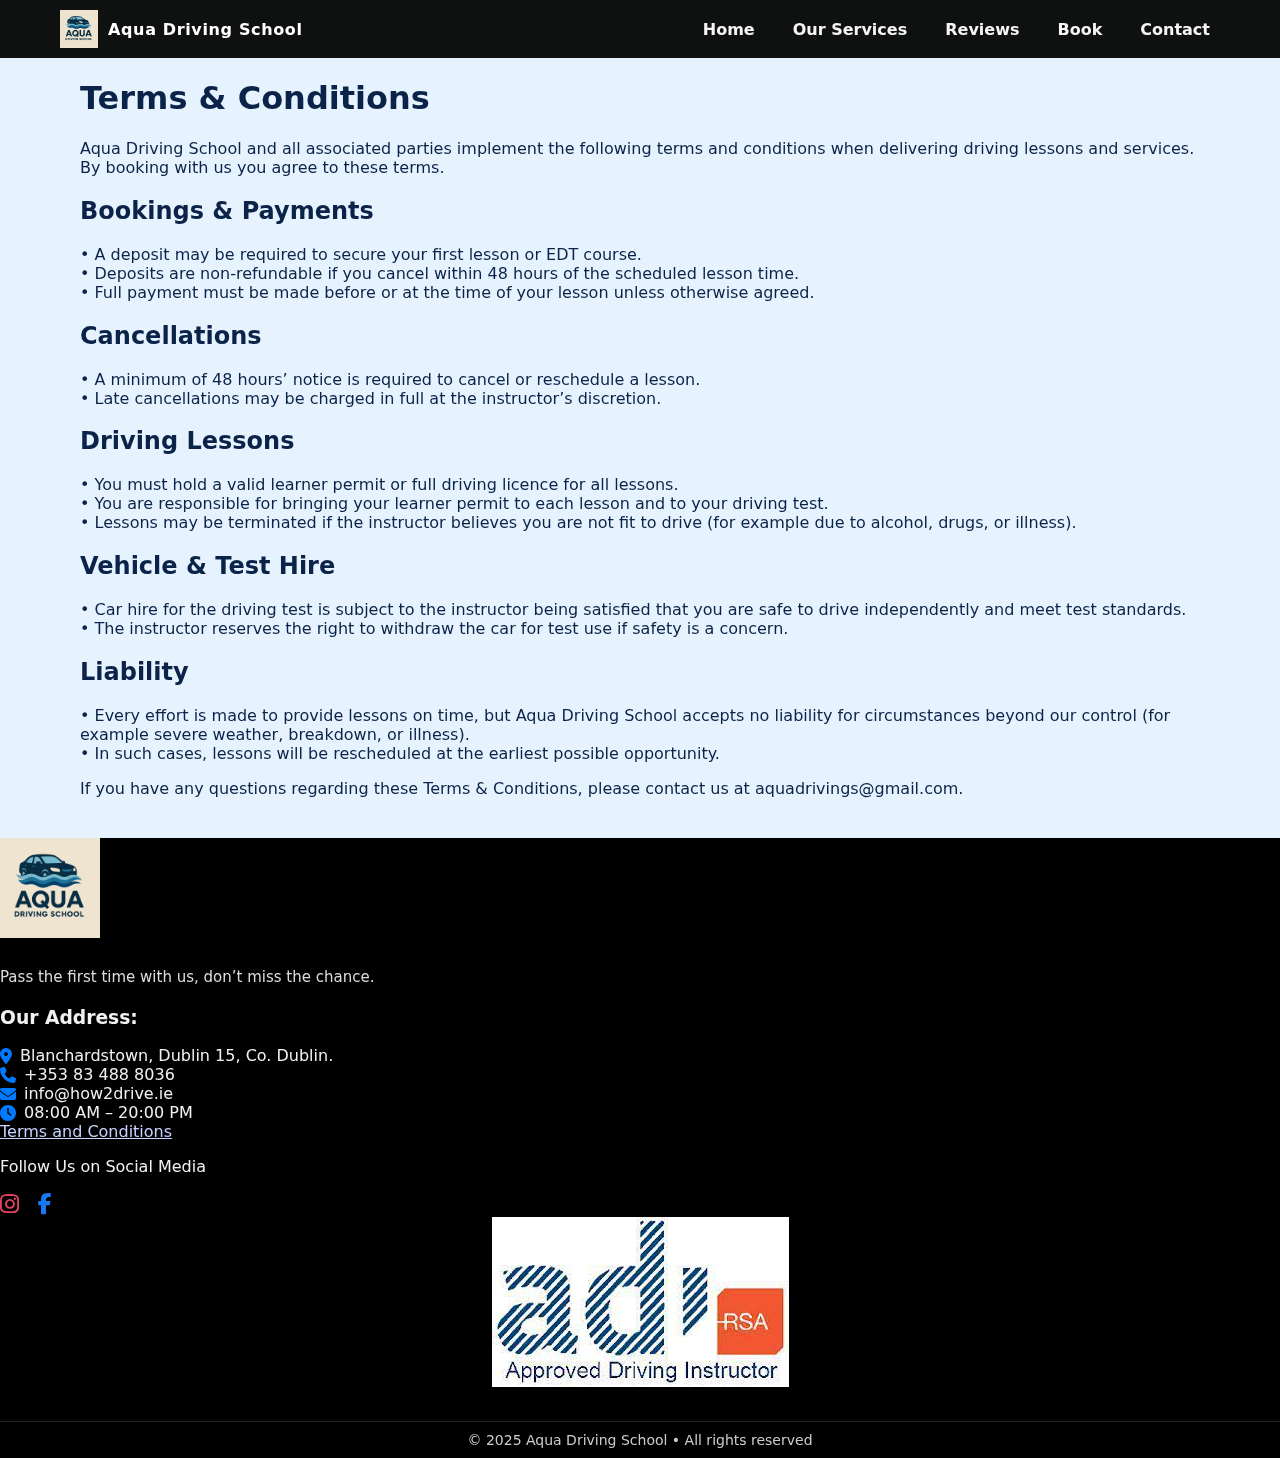
<file: terms.html>
<!doctype html>
<html lang="en">
<head>
  <meta charset="utf-8">
  <meta name="viewport" content="width=device-width,initial-scale=1">
  <title>Terms and Conditions | Aqua Driving School</title>
  <link rel="stylesheet" href="styles.css">
  <link rel="stylesheet" href="https://cdnjs.cloudflare.com/ajax/libs/font-awesome/6.5.0/css/all.min.css">
</head>
<body>

<header class="site-header">
  <div class="container navbar">
    <a class="brand" href="index.html">
      <img src="logo.png" alt="Aqua logo">
      <span>Aqua Driving School</span>
    </a>
    <button class="menu-btn" onclick="document.querySelector('.nav').classList.toggle('show')">Menu ☰</button>
    <nav class="nav">
      <a href="index.html">Home</a>
      <a href="services.html">Our Services</a>
      <a href="reviews.html">Reviews</a>
      <a href="book.html">Book</a>
      <a href="contact.html">Contact</a>
    </nav>
  </div>
</header>

<main>
  <section class="terms-hero">
    <div class="container">
      <h1>Terms &amp; Conditions</h1>
    </div>
  </section>

  <section class="terms-content">
    <div class="container terms-text">
      <p>
        Aqua Driving School and all associated parties implement the following terms and conditions when
        delivering driving lessons and services. By booking with us you agree to these terms.
      </p>

      <h2>Bookings &amp; Payments</h2>
      <p>
        • A deposit may be required to secure your first lesson or EDT course.<br>
        • Deposits are non-refundable if you cancel within 48 hours of the scheduled lesson time.<br>
        • Full payment must be made before or at the time of your lesson unless otherwise agreed.
      </p>

      <h2>Cancellations</h2>
      <p>
        • A minimum of 48 hours’ notice is required to cancel or reschedule a lesson.<br>
        • Late cancellations may be charged in full at the instructor’s discretion.
      </p>

      <h2>Driving Lessons</h2>
      <p>
        • You must hold a valid learner permit or full driving licence for all lessons.<br>
        • You are responsible for bringing your learner permit to each lesson and to your driving test.<br>
        • Lessons may be terminated if the instructor believes you are not fit to drive (for example due to
        alcohol, drugs, or illness).
      </p>

      <h2>Vehicle &amp; Test Hire</h2>
      <p>
        • Car hire for the driving test is subject to the instructor being satisfied that you are safe to drive
        independently and meet test standards.<br>
        • The instructor reserves the right to withdraw the car for test use if safety is a concern.
      </p>

      <h2>Liability</h2>
      <p>
        • Every effort is made to provide lessons on time, but Aqua Driving School accepts no liability for
        circumstances beyond our control (for example severe weather, breakdown, or illness).<br>
        • In such cases, lessons will be rescheduled at the earliest possible opportunity.
      </p>

      <p>
        If you have any questions regarding these Terms &amp; Conditions, please contact us at
        <a href="mailto:aquadrivingschool@gmail.com">aquadrivings@gmail.com</a>.
      </p>
    </div>
  </section>
</main>

<script>
document.querySelectorAll('.menu-btn').forEach(btn=>{
  btn.addEventListener('click', ()=>document.querySelector('.nav').classList.toggle('show'));
});
</script>

<!-- reuse the same footer -->
<footer class="contact-footer">
  <div class="footer-container">

    <div class="footer-left">
      <img src="logo.png" alt="Aqua Driving School" class="footer-logo">
      <p class="footer-tagline">Pass the first time with us, don’t miss the chance.</p>
    </div>

    <div class="footer-middle">
      <h3 class="footer-heading">Our Address:</h3>

      <div class="footer-contact">
        <div class="contact-item">
          <i class="fa-solid fa-location-dot"></i>
          <span>Blanchardstown, Dublin 15, Co. Dublin.</span>
        </div>

        <div class="contact-item">
          <i class="fa-solid fa-phone"></i>
          <span>+353 83 488 8036</span>
        </div>

        <div class="contact-item">
          <i class="fa-solid fa-envelope"></i>
          <span>info@how2drive.ie</span>
        </div>

        <div class="contact-item">
          <i class="fa-solid fa-clock"></i>
          <span>08:00 AM – 20:00 PM</span>
        </div>
      </div>
    </div>

    <div class="footer-right">
      <a href="terms.html" class="footer-terms-link">Terms and Conditions</a>

      <p class="footer-social-text">Follow Us on Social Media</p>
      <div class="footer-social">
        <a href="https://www.instagram.com/aquadrivingschoolireland?igsh=YjZhMmlreXR5eGl6"
           target="_blank" aria-label="Instagram">
          <i class="fa-brands fa-instagram"></i>
        </a>
        <a href="https://www.facebook.com" target="_blank" aria-label="Facebook">
          <i class="fa-brands fa-facebook-f"></i>
        </a>
      </div>

      <div class="footer-rsa">
        <img src="rsa-logo.png" alt="ADI / RSA Approved">
      </div>
    </div>

  </div>

  <div class="footer-bottom">
    © 2025 Aqua Driving School • All rights reserved
  </div>
</footer>

</body>
</html>
</file>
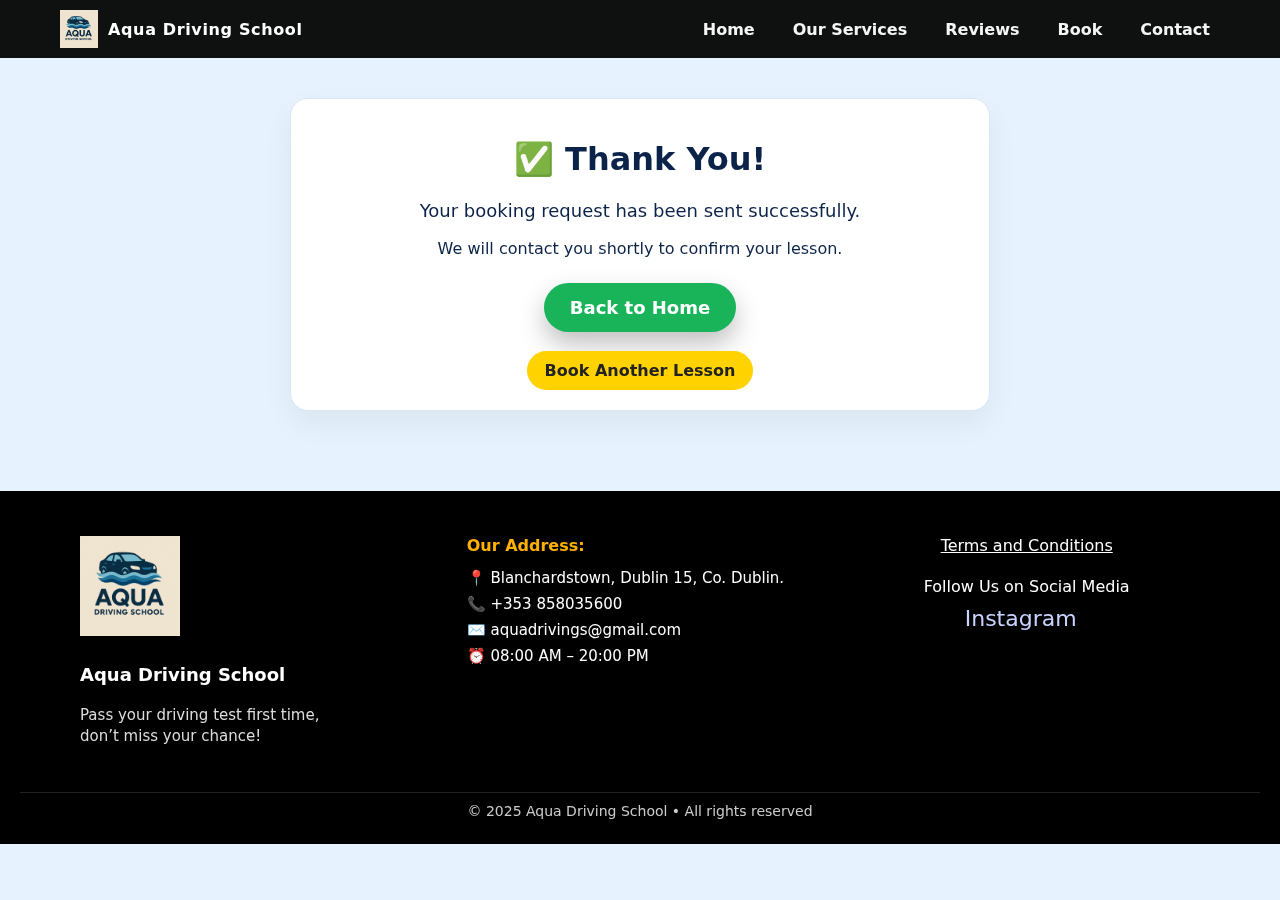
<file: thank-you.html>
<!doctype html>
<html lang="en">
<head>
  <meta charset="utf-8">
  <title>Thank You | Aqua Driving School</title>
  <meta name="viewport" content="width=device-width, initial-scale=1">
  <link rel="stylesheet" href="styles.css">
</head>
<body>

<header class="site-header">
  <div class="container navbar">
    <a class="brand" href="index.html">
      <img src="logo.png" alt="Aqua logo">
      <span>Aqua Driving School</span>
    </a>

    <button class="menu-btn" onclick="document.querySelector('.nav').classList.toggle('show')">
      Menu ☰
    </button>

    <nav class="nav">
      <a href="index.html">Home</a>
      <a href="services.html">Our Services</a>
      <a href="reviews.html">Reviews</a>
      <a href="book.html">Book</a>
      <a href="contact.html">Contact</a>
    </nav>
  </div>
</header>

<section class="section">
  <div class="container card" style="text-align:center; max-width:700px;">
    <h1>✅ Thank You!</h1>
    <p style="font-size:18px; margin-top:10px;">
      Your booking request has been sent successfully.
    </p>
    <p>
      We will contact you shortly to confirm your lesson.
    </p>

    <div style="margin-top:25px;">
      <a href="index.html" class="btn-book-big">Back to Home</a>
      <br><br>
      <a href="book.html" class="btn-yellow">Book Another Lesson</a>
    </div>
  </div>
</section>

<footer class="site-footer">
  <div class="container footer-columns">

    <div class="footer-column footer-left">
      <img src="logo.png" alt="Aqua Driving School" class="footer-logo">
      <p class="footer-school">Aqua Driving School</p>
      <p class="footer-tagline">
        Pass your driving test first time,<br>don’t miss your chance!
      </p>
    </div>

    <div class="footer-column footer-address">
      <h4>Our Address:</h4>
      <p>📍 Blanchardstown, Dublin 15, Co. Dublin.</p>
      <p>📞 +353 858035600</p>
      <p>✉️ aquadrivings@gmail.com</p>
      <p>⏰ 08:00 AM – 20:00 PM</p>
    </div>

    <div class="footer-column footer-terms">
      <a href="terms.html" class="footer-link">Terms and Conditions</a>
      <p class="social-title">Follow Us on Social Media</p>
      <div class="footer-social">
        <a href="https://www.instagram.com/aquadrivingschoolireland" target="_blank">
          Instagram
        </a>
      </div>
    </div>

  </div>

  <div class="footer-bottom">
    © 2025 Aqua Driving School • All rights reserved
  </div>
</footer>

<script>
document.querySelectorAll('.menu-btn').forEach(btn=>{
  btn.addEventListener('click', ()=> {
    document.querySelector('.nav').classList.toggle('show');
  });
});
</script>

</body>
</html>
</file>
<file: styles.css>
:root{
  --blue-bg:#e6f3ff;
  --blue-hero1:#0b3e9b;
  --blue-hero2:#0b56c0;
  --accent-yellow:#ffd200;
  --accent-green:#19b45a;
  --dark:#000000;
  --text:#0b2348;
}

*{box-sizing:border-box}
html,body{margin:0;padding:0}
body{
  font-family:system-ui,-apple-system,Segoe UI,Roboto,Arial,sans-serif;
  color:var(--text);
  background:var(--blue-bg);
}
a{color:inherit;text-decoration:none}

/* CONTAINER */
.container{
  max-width:1160px;
  margin:0 auto;
  padding:0 20px;
}

/* HEADER (BLACK) */
.site-header{
  position:sticky;
  top:0;
  z-index:50;
  background:#000000ee;
  color:#fff;
  backdrop-filter:saturate(180%) blur(5px);
}
.navbar{
  display:flex;
  align-items:center;
  justify-content:space-between;
  padding:10px 0;
}
.brand{
  display:flex;
  align-items:center;
  gap:10px;
  font-weight:800;
  letter-spacing:.04em;
}
.brand img{height:38px;width:auto}
.nav{display:flex;gap:18px}
.nav a{
  padding:8px 10px;
  border-radius:10px;
  font-weight:600;
  color:#f5f5f5;
}
.nav a:hover{background:#202531}
.menu-btn{
  display:none;
  background:#202531;
  color:#fff;
  border:1px solid #353b4b;
  padding:6px 10px;
  border-radius:8px;
}

/* HERO (HOME) */
.hero{
  background:linear-gradient(135deg,var(--blue-hero1),var(--blue-hero2));
  color:#fff;
  padding:60px 0 40px;
}

/* text on top, car below */
.hero-main{
  display:flex;
  flex-direction:column;
  gap:24px;
}

.hero-text{
  text-align:left;
}
.hero-text h1{
  margin:0 0 8px;
  font-size:40px;
  line-height:1.1;
}
.hero-text p{
  margin:0 0 10px;
  opacity:.96;
}
.hero-tag{
  font-size:14px;
  margin-bottom:6px;
  opacity:.9;
}
.hero-actions{
  margin-top:14px;
  display:flex;
  gap:10px;
  flex-wrap:wrap;
}

/* BUTTONS */
.btn-yellow{
  display:inline-block;
  padding:10px 18px;
  border-radius:999px;
  background:var(--accent-yellow);
  color:#222;
  font-weight:700;
}
.btn-book-big{
  display:inline-block;
  padding:14px 26px;
  background:var(--accent-green);
  color:#fff;
  border-radius:999px;
  font-size:18px;
  font-weight:800;
  box-shadow:0 12px 26px rgba(0,0,0,.25);
}
.btn-book-big:hover{filter:brightness(1.06)}

/* CAR IMAGE */
.hero-car{
  text-align:center;
  margin-top:10px;
}
.hero-car img{
  width:68%;
  max-width:720px;
  min-width:320px;
  height:auto;
  filter:drop-shadow(0 10px 18px rgba(0,0,0,.35));
}

/* GENERAL SECTIONS */
.section{
  padding:40px 0;
}
.section h2{
  margin:0 0 10px;
  color:#0b2a5a;
}

/* CARDS & LISTS */
.card{
  background:#fff;
  border-radius:18px;
  border:1px solid #dde6f7;
  box-shadow:0 12px 30px rgba(0,0,0,.06);
  padding:20px;
}
.list{
  margin:0;
  line-height:1.8;
}
.cards{
  display:grid;
  grid-template-columns:repeat(3,1fr);
  gap:16px;
}
.cards .card h3{
  margin:4px 0 8px;
  color:#0b326f;
}
.price{
  font-weight:800;
  color:#0b56c0;
}

/* CHIPS / QUICK LINKS */
.chips{
  display:flex;
  flex-wrap:wrap;
  gap:12px;
  margin:14px 0 6px;
}
.chip{
  background:#fff;
  border-radius:999px;
  padding:10px 16px;
  border:1px solid #dde6f7;
  font-weight:700;
}
.chip:hover{box-shadow:0 8px 20px rgba(20,60,120,.12)}

/* SUB HERO (SERVICES / CONTACT / REVIEWS) */
.sub-hero{
  background:linear-gradient(135deg,#0b3e9b,#0b56c0);
  color:#fff;
  padding:44px 0;
  text-align:center;
}
.sub-hero h1{margin:0 0 6px}
.sub-hero p{margin:0}

/* ORANGE BOOK PAGE */
.book-orange{
  background:#417af5;
  color:#fff;
  text-align:center;
  padding:60px 0 80px;
}
.book-orange h1{
  margin:0 0 8px;
  font-size:32px;
  letter-spacing:.06em;
}
.book-subtitle{
  margin:0 0 24px;
  font-size:14px;
  text-transform:uppercase;
}
.book-form-wrapper{
  max-width:520px;
  margin:0 auto;
}
.book-form-wrapper form{
  display:flex;
  flex-direction:column;
  gap:10px;
}
.book-form-wrapper select,
.book-form-wrapper input,
.book-form-wrapper textarea{
  width:100%;
  padding:12px;
  border-radius:4px;
  border:1px solid #d3dff5;
  font-size:15px;
}
.book-submit{
  margin-top:4px;
  background:#19b45a;
  color:#fff;
  border:0;
  padding:12px 16px;
  border-radius:4px;
  font-weight:700;
  cursor:pointer;
}
.book-submit:hover{filter:brightness(1.05)}

/* FORMS (CONTACT SHARED) */
.form{
  display:grid;
  grid-template-columns:1fr 1fr;
  gap:14px;
}
.form .full{grid-column:1/-1;}
input,select,textarea{
  font-family:inherit;
}

/* CONTACT PAGE (UPDATED TO MATCH OTHER HERO SECTIONS) */
.contact-hero{
  background: linear-gradient(135deg,var(--blue-hero1),var(--blue-hero2));
  color:#fff;
  padding:44px 0;
  text-align:center;
}
.contact-hero h1{
  margin:0 0 6px;
  color:#fff;
}
.contact-hero p{
  margin:0;
  color:#eaf2ff;
}

/* Info cards */
.contact-info-section{
  padding:10px 0 30px;
}
.info-cards{
  display:grid;
  grid-template-columns:repeat(3,1fr);
  gap:16px;
}
.info-card{
  background:#ffffff;
  border-radius:18px;
  padding:18px 16px;
  box-shadow:0 10px 20px rgba(0,0,0,.06);
  text-align:center;
}
.info-card h3{
  margin:10px 0 4px;
  font-size:15px;
  color:#e63939;
}
.info-card p{
  margin:0;
  font-size:14px;
}
.info-icon{
  width:42px;
  height:42px;
  border-radius:50%;
  display:grid;
  place-items:center;
  margin:0 auto;
  background:#ffe3e3;
  color:#e63939;
  font-size:22px;
}

/* Form + map */
.contact-main-section{
  padding:0 0 40px;
}
.contact-grid{
  display:grid;
  grid-template-columns:1.1fr 1.1fr;
  gap:20px;
}
.contact-form-card h2,
.contact-map-card h2{
  margin-top:0;
  margin-bottom:12px;
}
.contact-form{
  display:flex;
  flex-direction:column;
  gap:12px;
}
.contact-form label span{
  display:block;
  font-size:13px;
  margin-bottom:3px;
}
.contact-form input,
.contact-form textarea{
  width:100%;
  padding:10px 12px;
  border-radius:8px;
  border:1px solid #d3dff5;
  font-size:14px;
}
.contact-form .two-inputs{
  display:flex;
  gap:10px;
}
.contact-submit{
  margin-top:6px;
  align-self:flex-start;
}
.contact-map-card{
  display:flex;
  flex-direction:column;
}
.map-wrapper{
  flex:1;
  min-height:260px;
  border-radius:12px;
  overflow:hidden;
}

/* FOOTER (BLACK) */
footer{
  background:#000;
  color:#f1f1f1;
  margin-top:40px;
}
.footer-main{
  display:flex;
  align-items:center;
  justify-content:space-between;
  flex-wrap:wrap;
  gap:16px;
  padding:18px 20px;
}
.footer-col h4{
  margin:0 0 4px;
  font-size:14px;
  text-transform:uppercase;
  letter-spacing:.08em;
}
.footer-col p{margin:0;font-size:14px}
.footer-logos{
  display:flex;
  align-items:center;
  gap:18px;
}
.footer-logos img{
  height:36px;
  width:auto;
  object-fit:contain;
}
footer a{text-decoration:underline;color:#c8d4ff}
.footer-bottom{
  border-top:1px solid #1c2230;
  font-size:13px;
  text-align:center;
  padding:10px 0;
}

/* WHATSAPP FLOATING BUTTON */
.whatsapp{
  position:fixed;
  right:18px;
  bottom:18px;
  height:54px;
  width:54px;
  border-radius:50%;
  background:#25D366;
  display:grid;
  place-items:center;
  box-shadow:0 12px 26px rgba(0,0,0,.25);
  z-index:80;
}
.whatsapp svg{
  height:26px;
  width:26px;
  fill:#fff;
}

/* RESPONSIVE */
@media (max-width:900px){
  .hero-main{
    align-items:center;
    text-align:center;
  }
  .hero-text{text-align:center;}
  .hero-car img{
    width:90%;
    max-width:420px;
  }
  .cards{grid-template-columns:1fr}
  .form{grid-template-columns:1fr}
  .info-cards{grid-template-columns:1fr;}
  .contact-grid{grid-template-columns:1fr;}
  .contact-form .two-inputs{flex-direction:column;}
  .menu-btn{display:block}
  .nav{
    display:none;
    flex-direction:column;
    position:absolute;
    right:20px;
    top:60px;
    background:#000;
    border-radius:12px;
    padding:10px;
  }
  .nav.show{display:flex}
}

/* === Footer Base === */
.site-footer {
  background: #000;
  color: #fff;
  padding: 45px 20px 15px;
}

.footer-columns {
  display: flex;
  justify-content: space-between;
  align-items: flex-start;
  flex-wrap: wrap;
  gap: 40px;
}

/* Each column */
.footer-column {
  flex: 1;
  min-width: 220px;
}

/* 1️⃣ Aqua logo + tagline */
.footer-left {
  text-align: left;
}
.footer-logo {
  max-width: 100px;
  margin-bottom: 10px;
}
.footer-school {
  font-size: 18px;
  font-weight: 600;
  margin-bottom: 5px;
}
.footer-tagline {
  font-size: 15px;
  line-height: 1.4;
  color: #ddd;
}

/* 2️⃣ Address */
.footer-address h4 {
  color: #ffb100;
  margin-bottom: 10px;
}
.footer-address p {
  margin: 4px 0;
  font-size: 15px;
}

/* 3️⃣ Terms + Social */
.footer-terms {
  text-align: center;
}
.footer-link {
  color: #fff;
  text-decoration: underline;
  display: inline-block;
  margin-bottom: 12px;
}
.footer-link:hover {
  color: #ffb100;
}
.social-title {
  margin-top: 10px;
  margin-bottom: 10px;
  font-weight: 500;
}
.footer-social a {
  font-size: 22px;
  margin-right: 12px;
  text-decoration: none;
}
.footer-social .fa-facebook-f {
  color: #1877F2;
}
.footer-social .fa-instagram {
  color: #E4405F;
}

/* 4️⃣ RSA / ADI logo column */
.footer-rsa {
  text-align: center;
}
.footer-rsa-logo {
  max-width: 110px;
  height: auto;
  filter: none;
  margin-top: 0;
}

/* Bottom */
.footer-bottom {
  text-align: center;
  margin-top: 30px;
  font-size: 14px;
  color: #ccc;
  border-top: 1px solid #222;
  padding-top: 10px;
}

/* Responsive */
@media (max-width: 768px) {
  .footer-columns {
    flex-direction: column;
    text-align: center;
    gap: 25px;
  }
  .footer-left, .footer-address, .footer-terms, .footer-rsa {
    text-align: center;
  }
  .footer-social a {
    margin-right: 8px;
  }
}

/* Fix uneven vertical alignment of footer columns */
.footer-address h4 {
  margin-top: 0;
  margin-bottom: 10px;
  color: #ffb100;
}

.footer-column {
  display: flex;
  flex-direction: column;
  justify-content: flex-start;
}

/* === Top Contact Bar under header === */
.top-contact-bar {
  background: #f2f2f2;
  border-bottom: 1px solid #ddd;
  font-size: 15px;
  color: #222;
}

.contact-bar-content {
  display: flex;
  justify-content: center;
  align-items: center;
  flex-wrap: wrap;
  gap: 30px;
  padding: 6px 0;
}

.contact-item {
  display: flex;
  align-items: center;
  gap: 8px;
}

.contact-item i {
  color: #007bff;
  font-size: 16px;
}

.contact-item a {
  color: #222;
  text-decoration: none;
  transition: color 0.2s ease;
}

.contact-item a:hover {
  color: #007bff;
}
</file>
